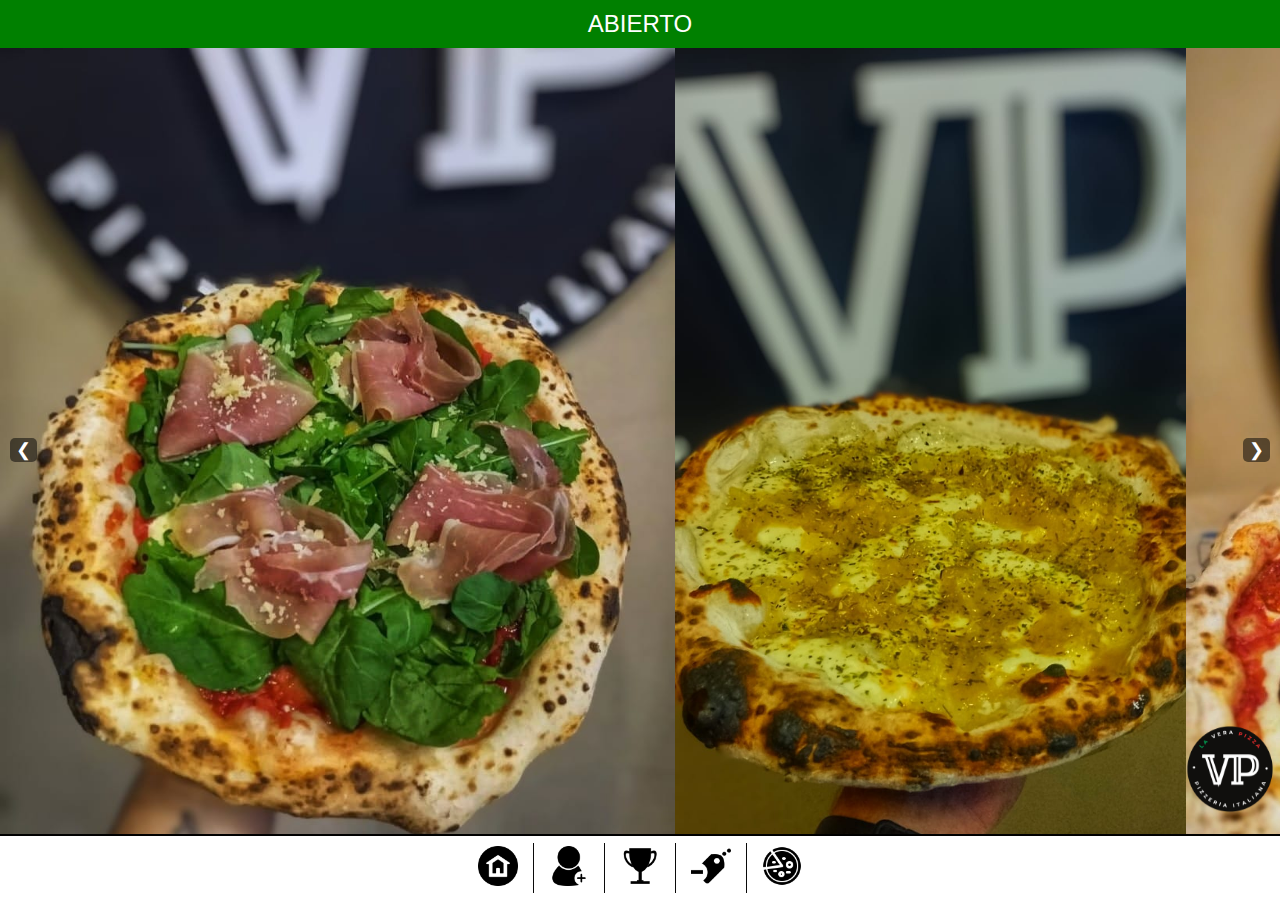
<file: index.html>
<!DOCTYPE html>
<html lang="es">

<head>
    <meta charset="UTF-8">
    <meta name="viewport" content="width=device-width, initial-scale=1.0">
    <title>Home</title>
    <link rel="icon" href="img/LOGO LA VERA PIZZA.png" type="image/x-icon">
<!-- Google tag (gtag.js) -->
<script async src="https://www.googletagmanager.com/gtag/js?id=G-JY074PKZHG"></script>
    <link rel="manifest" href="icons/manifest.json">
    <link rel="icon" sizes="192x192" href="icons/logo_vera_pizza.png">
    <link rel="apple-touch-icon" href="icons/logo_vera_pizza.png">
    <meta name="theme-color" content="#000000">
<script>
  window.dataLayer = window.dataLayer || [];
  function gtag(){dataLayer.push(arguments);}
  gtag('js', new Date());

  gtag('config', 'G-JY074PKZHG');
</script>

    <style>
        body {
            font-family: Arial, sans-serif;
            text-align: center;
            background-color: #f0f0f0;
            background-size: cover;
            background-position: center;
            margin: 0;
            padding: 0;
            justify-content: center;
            align-items: center;
            height: 100vh;
            overflow: hidden;
        }

        /* Caja de estado (abierto/cerrado) */
        #status-bar {
            width: 100%;
            text-align: center;
            font-size: 24px;
            color: white;
            padding: 10px 0;
            position: fixed;
            top: 0;
            left: 0;
            z-index: 1001;
        }

        footer {
            position: fixed;
            /* Hace que el footer esté fijo en la parte inferior */
            bottom: 0;
            /* Alinea el footer a la parte inferior de la ventana */
            left: 0;
            /* Alinea el footer al lado izquierdo de la ventana */
            background-color: white;
            color: white;
            display: flex;
            justify-content: center;
            /* Centra los logos en el footer */
            align-items: center;
            /* Centra los logos verticalmente */
            width: 100%;
            /* Asegura que el footer ocupe todo el ancho de la página */
            z-index: 1000;
            /* Asegura que el footer esté por encima de otros elementos */
            border-top: 2px solid black;
            /* Agrega una línea negra de 2px en la parte superior */
        }

        footer img {
            width: 40px;
            /* Ancho de los logos */
            height: auto;
            /* Mantiene la proporción */
            margin: 10px 5px;
            /* Espacio entre los logos (10px arriba y abajo, 15px a los lados) */
            background-color: white;
            /* Color de fondo para visualizar el espacio */
        }

        .separator {
            width: 1px;
            /* Ancho de la barra */
            height: 50px;
            /* Altura de la barra */
            background-color: rgb(10, 10, 10);
            /* Color de la barra */
            margin: 0 10px;
            /* Espacio a los lados de la barra */
        }

        .carrusel {
            position: relative;
            width: 100%;
            height: 100%;
            overflow: hidden;
            margin-top: 0;
            /* Asegura que no haya margen */
        }

        .imagenes {
            display: flex;
            transition: transform 1s ease-in-out;
            width: 100%;
            height: 100%;
            /* Altura del carrusel */
        }

        .imagenes img {
            width: 100%;
            height: 100%;
            object-fit: cover;
            display: block;
        }

        .prev,
        .next {
            position: absolute;
            top: 50%;
            transform: translateY(-50%);
            background-color: rgba(0, 0, 0, 0.5);
            color: white;
            border: none;
            cursor: pointer;
            font-size: 18px;
            border-radius: 5px;
            user-select: none;
        }

        .prev {
            left: 10px;
        }

        .next {
            right: 10px;
        }



        /* BOTON DE WHATSAPP */
        .button-container-1 {
            position: fixed;
            bottom: 20px;
            /* Espacio desde la parte inferior */
            right: 20px;
            /* Espacio desde la parte derecha */
            z-index: 1000;
            /* Asegura que esté por encima de otros elementos */
            display: flex;
            /* Usamos flex para alinear verticalmente */
            flex-direction: column;
            /* Coloca los elementos en columna */
            align-items: flex-end;
            /* Alinea los elementos al final */
        }

        .whatsapp-button,
        .other-button {
            margin-bottom: 120px;
            /* Espacio entre los botones */
            width: 80px;
            height: 80px;
        }



        .other-icon {
            width: 100px;
            /* Ajusta el ancho del ícono */
            height: auto;
            /* Mantiene la proporción de la imagen */
        }

    </style>
</head>

<body>
    <!-- Barra de estado -->
       <div id="status-bar"></div> 

    <div class="carrusel">
        <div class="imagenes">
            <img src="img/2.jpg" alt="Imagen 1">
            <img src="img/1.jpg" alt="Imagen 2">
            <img src="img/3.jpg" alt="Imagen 3">
            <img src="img/4.jpg" alt="Imagen 4">
            <img src="img/5.jpg" alt="Imagen 5">
            <img src="img/6.jpg" alt="Imagen 6">
            <img src="img/7.jpg" alt="Imagen 7">
        </div>
        <button class="prev" onclick="cambiarImagen(-1)">&#10094;</button>
        <button class="next" onclick="cambiarImagen(1)">&#10095;</button>
    </div>
    <script src="carrusel.js"></script>

    <div class="button-container-1">
        <a href="https://www.instagram.com/laverapizza.arg/profilecard/?igsh=MXA4Y3pnOHdyNHdpbA== "
            class="other-button">
            <img src="img/LOGO LA VERA PIZZA.png" alt="Otro Icono" class="other-icon">
        </a>
    </div>

   <script src="estado.js"></script>
<script>
if ('serviceWorker' in navigator) {
    navigator.serviceWorker.register('sw.js')
        .then(() => console.log('Service Worker registrado con éxito.'))
        .catch((error) => console.error('Error al registrar el Service Worker:', error));
}
</script>

</body>

<footer>
    <a href="index.html">
        <img src="img/casa.png" alt="Logo 1">
    </a>
    <div class="separator"></div>

    <a href="contacto.html">
        <img src="img/redes-sociales.png" alt="Logo 2">
    </a>
    <div class="separator"></div>

    <a href="puntos.html">
        <img src="img/premios.png" alt="Logo 2">
    </a>
    <div class="separator"></div>

    <a href="promociones.html">
        <img src="img/promocion.png" alt="Logo 4">
    </a>
    <div class="separator"></div>

    <a href="productos-ventas.html">
        <img src="img/pizza.png" alt="Logo 3">
    </a>
</footer>

</html>
</file>
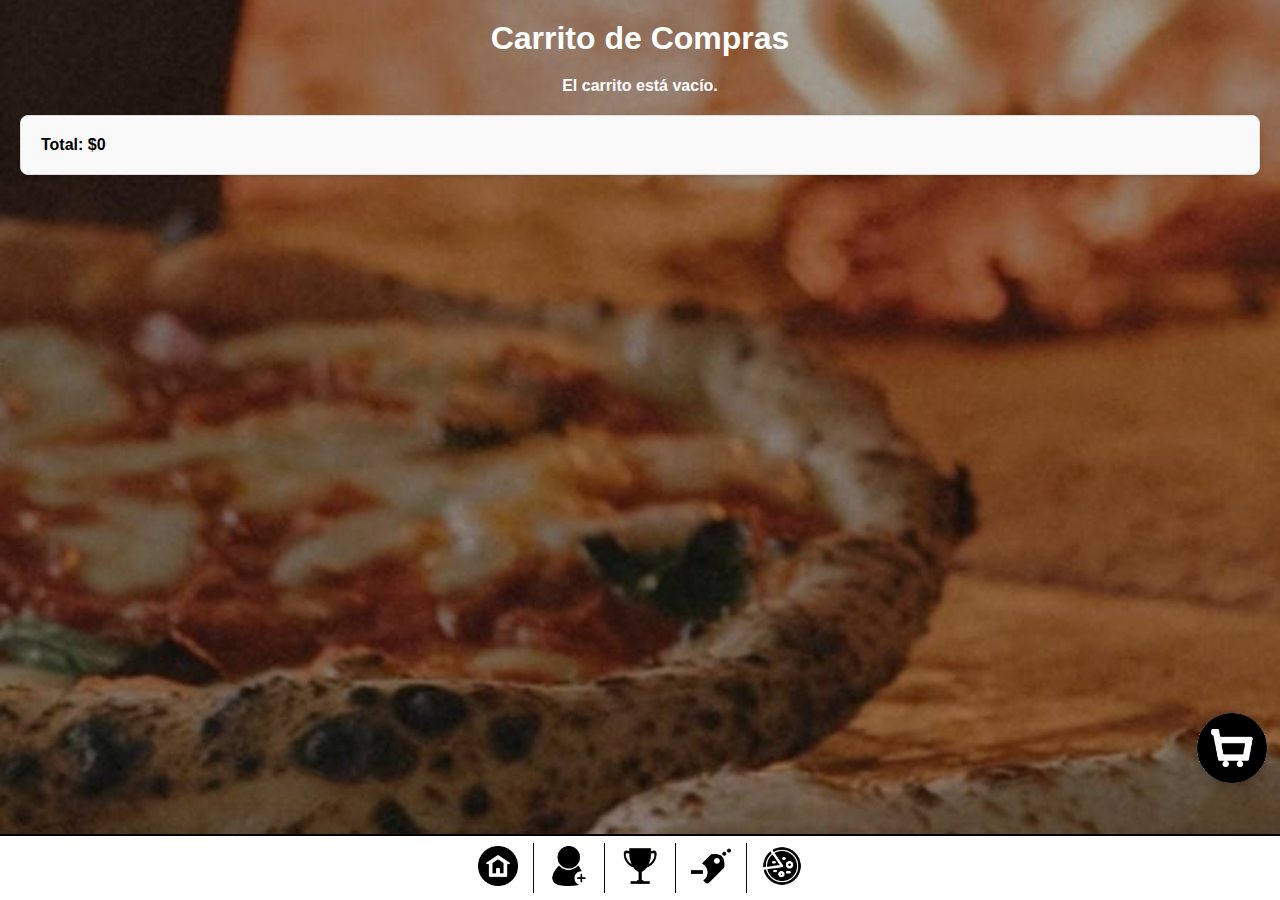
<file: carrito.html>
<!DOCTYPE html>
<html lang="es">

<head>
    <meta charset="UTF-8">
    <meta name="viewport" content="width=device-width, initial-scale=1.0">
    <link rel="stylesheet" href="css/styles.css">
    <link rel="icon" href="img/LOGO LA VERA PIZZA.png" type="image/x-icon">
    <title>Carrito de Compras</title>
    <script src="scripts.js" defer></script>
</head>

<body>

    <h4 class="cart-title">Carrito de Compras</h4>

    <div id="cart-items">
        <!-- Aquí se mostrarán los productos del carrito -->
    </div>
    <div id="container">
        <div id="total-price">
            Total: $<span id="total-amount">0</span>
        </div>
        <div>
            <button id="next-button">
                Siguiente ➔ <!-- Añadido símbolo de flecha -->
            </button>
        </div>
    </div>

    <script>
        // Cargar el carrito desde localStorage
        function loadCart() {
            const storedCart = localStorage.getItem('cart');
            return storedCart ? JSON.parse(storedCart) : {};
        }
    
        // Mostrar productos en el carrito
        function displayCartItems() {
            const cartItemsContainer = document.getElementById('cart-items');
            const cart = loadCart(); // Cargar el carrito
            cartItemsContainer.innerHTML = ''; // Limpiar el contenedor
    
            // Verificar si hay productos en el carrito
            if (Object.keys(cart).length === 0) {
                cartItemsContainer.innerHTML = '<h5>El carrito está vacío.</h5>';
                toggleNextButton(false); // Ocultar el botón si el carrito está vacío
                return;
            }
    
            // Iterar sobre los productos del carrito y crear elementos
            for (const productName in cart) {
                const product = cart[productName];
                const itemElement = document.createElement('div');
                itemElement.classList.add('product-card');
    
                // Genera el nombre del archivo de imagen, reemplazando espacios con guiones bajos
                const imageFileName = productName.toLowerCase().replace(/ /g, "_");
    
                itemElement.innerHTML = `
                    <img src="img/${imageFileName}.png" alt="${productName}" class="product-image">
                    <div class="product-info">
                        <h3 class="product-name">${productName}</h3>
                        <div class="product-footer">
                            <span class="product-price">$${product.price}</span>
                            <div class="quantity-controls">
                                <span class="product-quantity">Cantidad: ${product.quantity}</span>
                            </div>
                        </div>
                    </div>
                `;
    
                cartItemsContainer.appendChild(itemElement);
            }
    
            // Calcular y mostrar el total
            const totalAmount = Object.values(cart).reduce((sum, product) => sum + product.price * product.quantity, 0);
            document.getElementById('total-amount').textContent = totalAmount.toFixed(2); // Mostrar el total con dos decimales
    
            // Llamar a la función para mostrar u ocultar el botón de siguiente
            toggleNextButton(cart);
        }
    
        // Función para mostrar u ocultar el botón de siguiente
        function toggleNextButton(cart) {
            const nextButton = document.getElementById('next-button');
            const totalItems = Object.values(cart).reduce((sum, product) => sum + product.quantity, 0);
    
            // Muestra el botón si hay productos en el carrito, de lo contrario, lo oculta
            if (totalItems > 0) {
                nextButton.style.display = 'flex'; // Mostrar el botón si hay productos
            } else {
                nextButton.style.display = 'none'; // Ocultar el botón si no hay productos
            }
        }
    
        // Inicializa el carrito al cargar la página
        document.addEventListener("DOMContentLoaded", () => {
            displayCartItems();
        });
    
        // Redirigir al hacer clic en el botón
        document.getElementById('next-button').addEventListener('click', () => {
            window.location.href = 'finalizarpedido.html'; // Cambia a la URL de tu siguiente página
        });
    </script>

<div class="button-container-1">
    <a href="carrito.html">
        <div class="cart-icon">
            <img src="img/carrito-de-compras.png" alt="Cart Icon">
            <div id="cart-count">0</div> <!-- Contador del carrito -->
        </div>
</div>
    
</body>
<footer>
    <a href="index.html">
        <img src="img/casa.png" alt="Logo 1">
    </a>
    <div class="separator"></div>

    <a href="contacto.html">
        <img src="img/redes-sociales.png" alt="Logo 2">
    </a>
    <div class="separator"></div>

    <a href="puntos.html">
        <img src="img/premios.png" alt="Logo 2">
    </a>
    <div class="separator"></div>

    <a href="promociones.html">
        <img src="img/promocion.png" alt="Logo 4">
    </a>
    <div class="separator"></div>

    <a href="productos-ventas.html">
        <img src="img/pizza.png" alt="Logo 3">
    </a>

</footer>

</html>
</file>
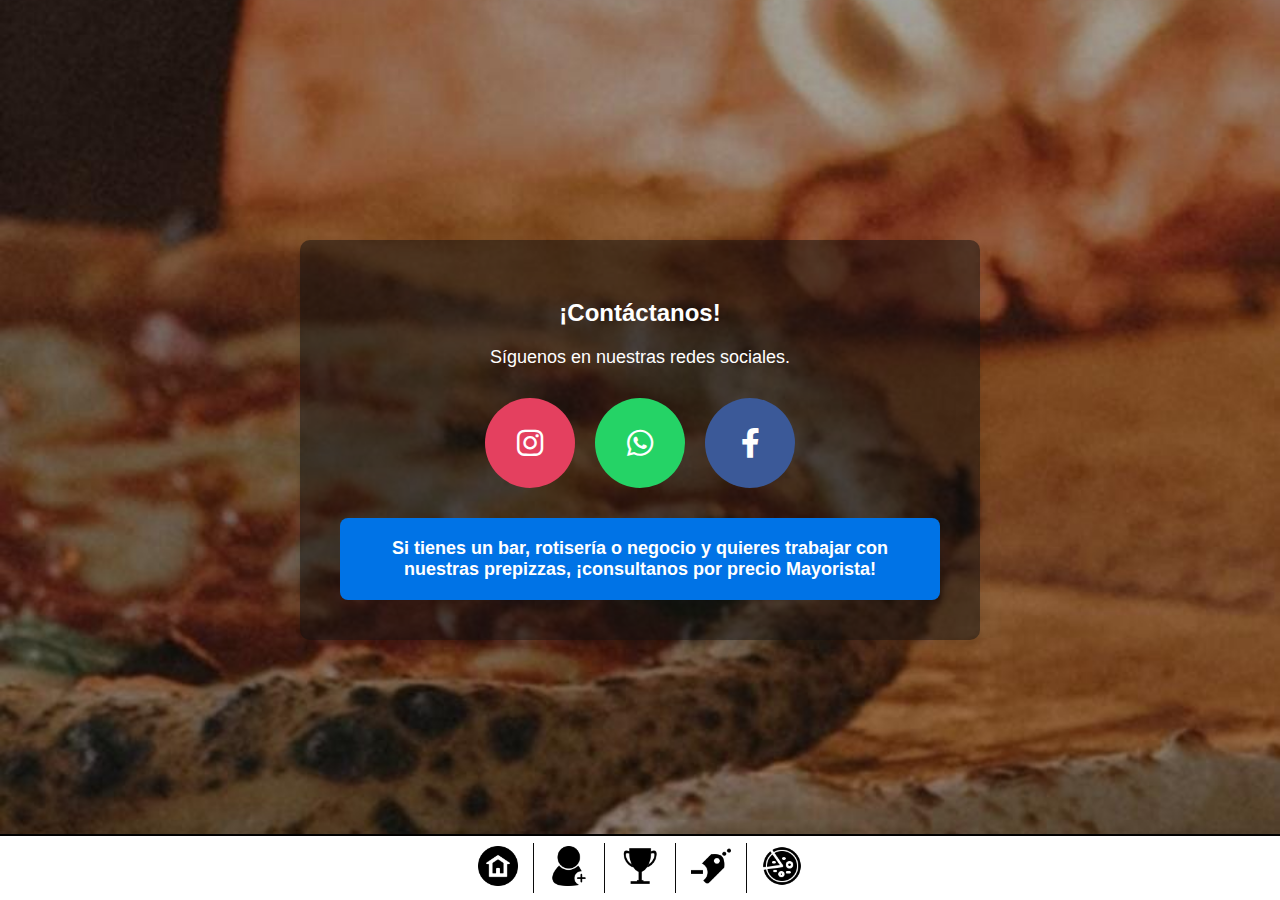
<file: contacto.html>
<!DOCTYPE html>
<html lang="es">

<head>
    <meta charset="UTF-8">
    <meta name="viewport" content="width=device-width, initial-scale=1.0">
    <title>Contacto</title>
    <link rel="stylesheet" href="css/styles.css">
    <link rel="icon" href="img/LOGO LA VERA PIZZA.png" type="image/x-icon">
    <!-- Agregar Font Awesome -->
    <link rel="stylesheet" href="https://cdnjs.cloudflare.com/ajax/libs/font-awesome/6.0.0-beta3/css/all.min.css">
    <style>
        /* Estilo general de la página */
        body {
            font-family: 'Arial', sans-serif;
            margin: 0;
            background-color: #f4f4f4;
            display: flex;
            justify-content: center;
            align-items: center;
            height: 100vh;
            text-align: center;
        }

        .contact-container {
            background-color: rgba(14, 13, 13, 0.5);
            /* Color blanco con 50% de transparencia */
            border-radius: 10px;
            padding: 40px;
            width: 90%;
            max-width: 600px;
            box-shadow: 0 4px 10px rgba(0, 0, 0, 0.1);
            margin-bottom: 20px;
        }


        .contact-container h2 {
            font-size: 24px;
            margin-bottom: 20px;
            color: white;
        }

        .contact-container p {
            font-size: 18px;
            color: white;
            margin-bottom: 30px;
        }

        /* Estilo de los íconos de redes sociales */
        .social-icons {
            display: flex;
            justify-content: center;
            gap: 20px;
            margin-bottom: 30px;
        }

        .social-icons a {
            font-size: 30px;
            /* Tamaño fijo de todos los iconos */
            color: #fff;
            text-decoration: none;
            padding: 15px;
            border-radius: 50%;
            /* Hace que los iconos sean circulares */
            transition: all 0.3s ease;
            width: 60px;
            /* Tamaño fijo */
            height: 60px;
            /* Tamaño fijo */
            display: flex;
            justify-content: center;
            align-items: center;
        }

        /* Colores personalizados para cada red social */
        .social-icons a.instagram {
            background-color: #E4405F;
            /* Color de Instagram */
        }

        .social-icons a.whatsapp {
            background-color: #25D366;
            /* Color de WhatsApp */
        }

        .social-icons a.facebook {
            background-color: #3b5998;
            /* Color de Facebook */
        }

        /* Efectos hover */
        .social-icons a:hover {
            transform: scale(1.1);
            opacity: 0.8;
        }



        /* Estilo del mensaje de contacto */
        .contact-message {
            background-color: #0073e6;
            color: white;
            padding: 20px;
            border-radius: 8px;
            font-size: 18px;
            font-weight: bold;
        }
    </style>
</head>

<body>

    <div class="contact-container">
        <h2>¡Contáctanos!</h2>
        <p>Síguenos en nuestras redes sociales.</p>

        <!-- Enlaces a redes sociales -->
        <div class="social-icons">
            <a href="https://www.instagram.com/laverapizza.arg" target="_blank" class="instagram"><i
                    class="fab fa-instagram"></i></a>
            <a href="https://wa.me/+5493464549463" target="_blank" class="whatsapp"><i class="fab fa-whatsapp"></i></a>
            <a href="https://www.facebook.com/laverapizza" target="_blank" class="facebook"><i
                    class="fab fa-facebook-f"></i></a>
        </div>

        <!-- Mensaje de contacto -->
        <div class="contact-message">
            Si tienes un bar, rotisería o negocio y quieres trabajar con nuestras prepizzas, ¡consultanos por precio
            Mayorista!
        </div>
    </div>

</body>

<footer>
    <a href="index.html">
        <img src="img/casa.png" alt="Logo 1">
    </a>
    <div class="separator"></div>

    <a href="contacto.html">
        <img src="img/redes-sociales.png" alt="Logo 2">
    </a>
    <div class="separator"></div>

    <a href="puntos.html">
        <img src="img/premios.png" alt="Logo 2">
    </a>
    <div class="separator"></div>

    <a href="promociones.html">
        <img src="img/promocion.png" alt="Logo 4">
    </a>
    <div class="separator"></div>

    <a href="productos-ventas.html">
        <img src="img/pizza.png" alt="Logo 3">
    </a>
</footer>

</html>
</file>
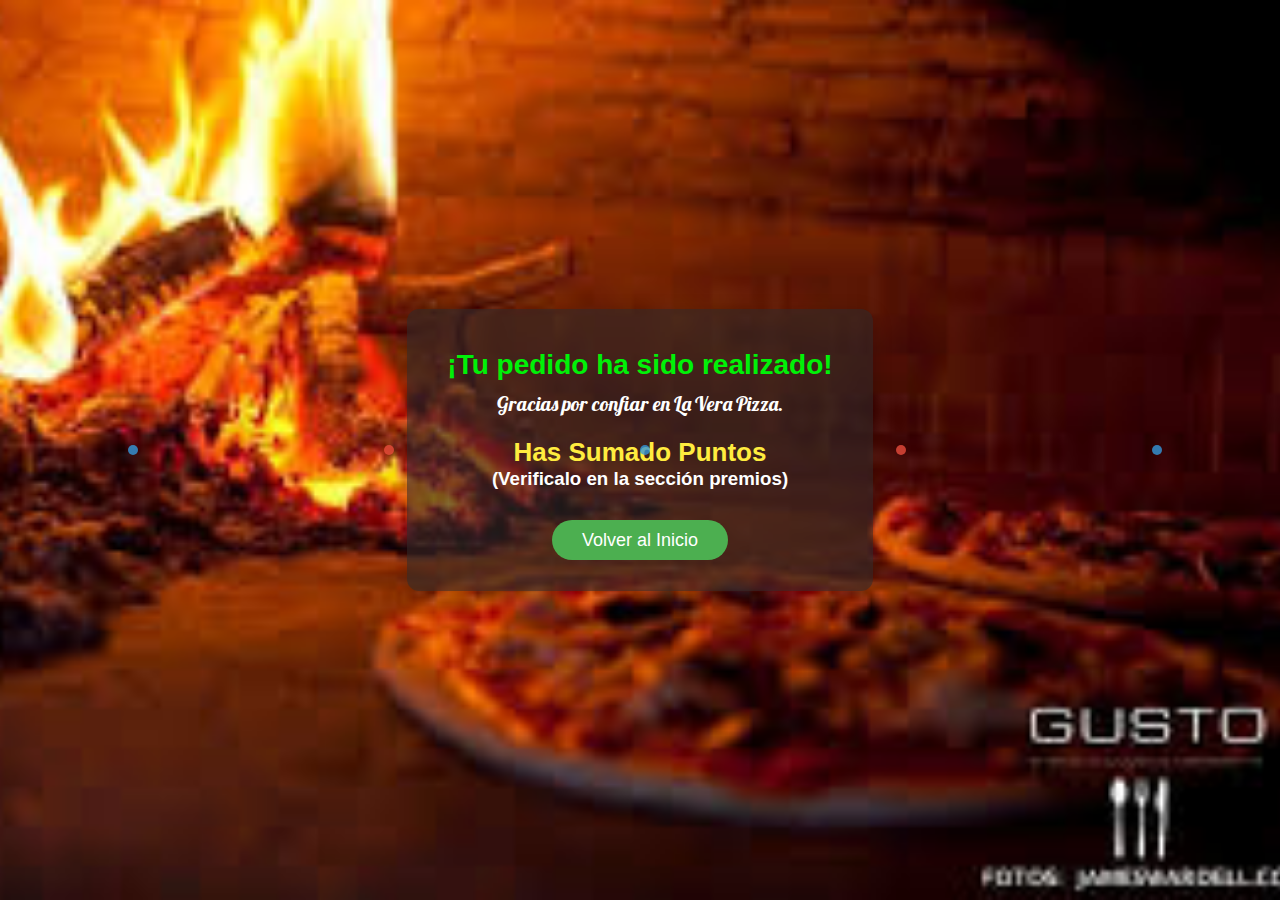
<file: gracias.html>
<!DOCTYPE html>
<html lang="es">

<head>
    <meta charset="UTF-8">
    <meta name="viewport" content="width=device-width, initial-scale=1.0">
    <title>Pedido Realizado</title>
    <link href="https://fonts.googleapis.com/css2?family=Lobster&display=swap" rel="stylesheet">
    <style>
        body {
            font-family: 'Arial', sans-serif;
            background-image: url(img/fondo-horno.jpeg);
            background-color: #f0f0f0;
            background-size: cover;
            /* La imagen ocupa todo el fondo */
            background-position: center;
            /* Centra la imagen */
            background-repeat: no-repeat;
            /* Evita que la imagen se repita */
            background-attachment: fixed;
            /* Hace que el fondo quede fijo */
            display: flex;
            justify-content: center;
            align-items: center;
            height: 100vh;
            margin: 0;

        }

        p {
            font-family: 'Lobster', cursive;
            font-size: 2rem;
            color: #333;
            text-align: center;
        }

        /* Contenedor de mensaje */
        .confirmation-message {
            position: relative;
            text-align: center;
            background-color: rgba(46, 40, 40, 0.6);
            /* Fondo blanco con opacidad */
            padding: 40px;
            border-radius: 12px;
            box-shadow: 0 4px 20px rgba(0, 0, 0, 0.2);
            animation: scaleUp 0.5s ease-out forwards;
            max-width: 90%;
        }


        /* Estilo del texto */
        h1 {
            color: #00f108;
            font-size: 28px;
            margin: 0;
        }

        p {
            color: white;
            font-size: 20px;
            margin-top: 10px;
        }

        /* Animación de escala */
        @keyframes scaleUp {
            from {
                transform: scale(0.8);
                opacity: 0;
            }

            to {
                transform: scale(1);
                opacity: 1;
            }
        }

        /* Confeti animado */
        .confetti {
            position: fixed;
            width: 10px;
            height: 10px;
            background-color: #f39c12;
            opacity: 0.8;
            animation: fall 2s ease-out infinite;
            border-radius: 50%;
        }

        @keyframes fall {
            0% {
                transform: translateY(-100vh);
                opacity: 1;
            }

            100% {
                transform: translateY(100vh) rotate(720deg);
                opacity: 0;
            }
        }

        .confetti:nth-child(odd) {
            background-color: #e74c3c;
            animation-duration: 1.5s;
        }

        .confetti:nth-child(even) {
            background-color: #3498db;
            animation-duration: 2.5s;
        }

        /* Estilo para el botón */
        .back-button {
            margin-top: 20px;
            padding: 10px 30px;
            background-color: #4CAF50;
            color: white;
            font-size: 18px;
            border: none;
            border-radius: 25px;
            cursor: pointer;
            text-decoration: none;
            transition: background-color 0.3s ease;
        }

        .back-button:hover {
            background-color: #45a049;
        }

        h2{
            color: #ffec3f;
            font-size: 26px;
            margin-bottom: 0;
        

        }
        h3{
            color: white;
            margin-top: 0;
            margin-bottom: 40px;
        }

    </style>
</head>

<body>

    <!-- Mensaje de confirmación -->
    <div class="confirmation-message">
        <h1>¡Tu pedido ha sido realizado!</h1>
        <p>Gracias por confiar en La Vera Pizza.</p>
        <h2>Has Sumado Puntos</h2>
        <h3>(Verificalo en la sección premios)</h3>

        <!-- Botón para volver a la página de inicio -->
        <a href="index.html" class="back-button">Volver al Inicio</a>
    </div>

    <!-- Confeti animado -->
    <div class="confetti" style="left: 10%; animation-delay: 0.1s;"></div>
    <div class="confetti" style="left: 30%; animation-delay: 0.3s;"></div>
    <div class="confetti" style="left: 50%; animation-delay: 0.5s;"></div>
    <div class="confetti" style="left: 70%; animation-delay: 0.7s;"></div>
    <div class="confetti" style="left: 90%; animation-delay: 0.9s;"></div>

    <script>
        // Vaciar el carrito en localStorage
        localStorage.removeItem('cart');
    </script>
</body>

</html>
</file>
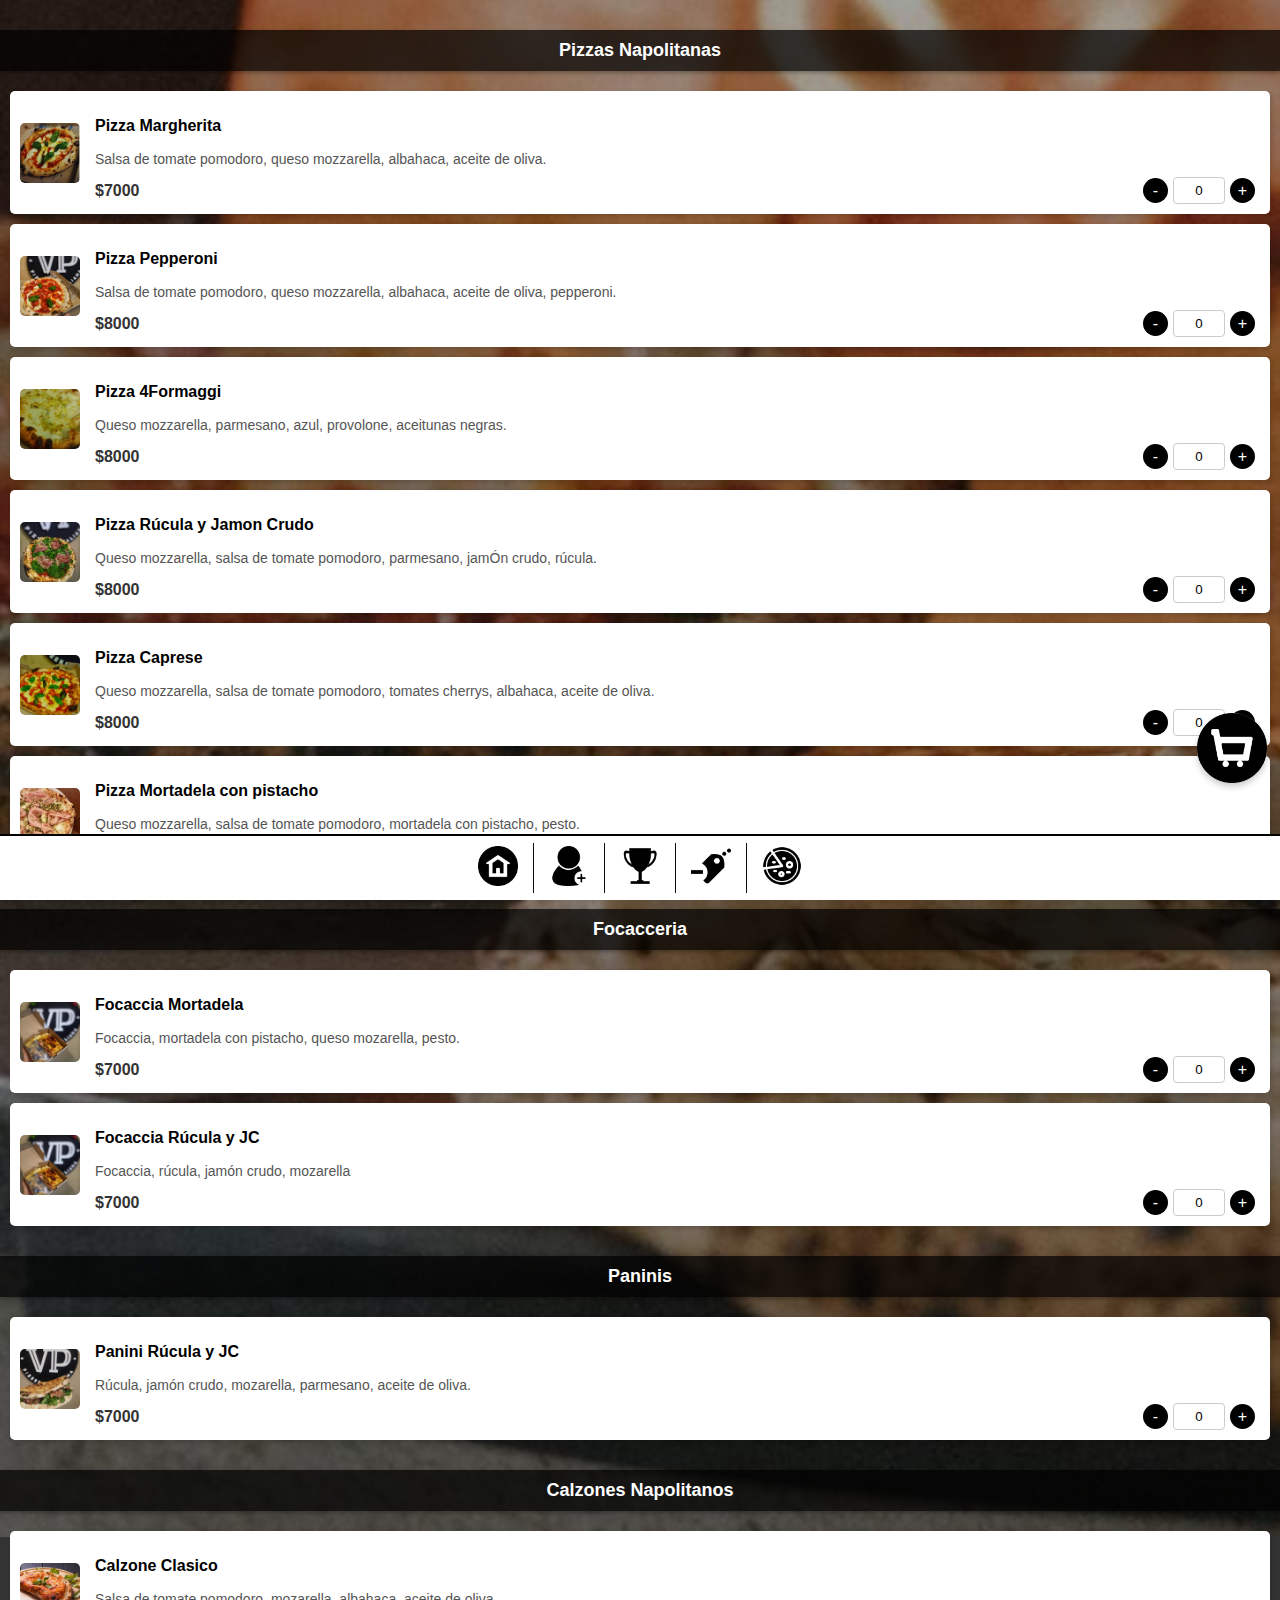
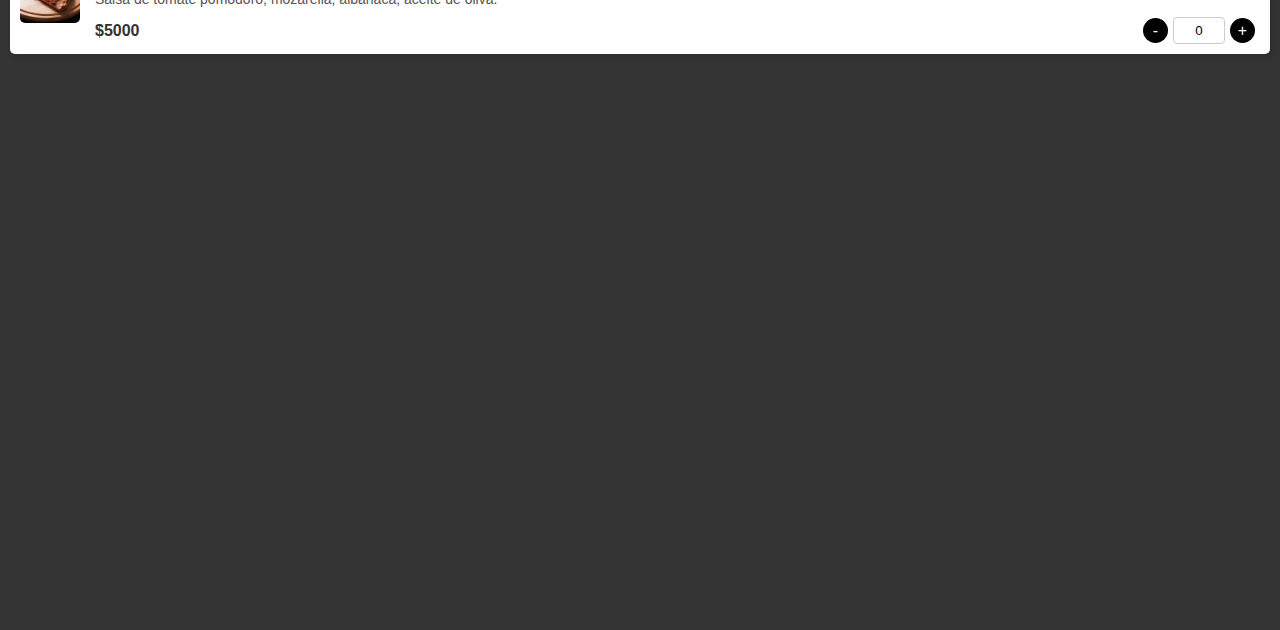
<file: productos-ventas.html>
<!DOCTYPE html>
<html lang="es">

<head>
    <meta charset="UTF-8">
    <meta name="viewport" content="width=device-width, initial-scale=1.0">
    <link rel="stylesheet" href="css/styles.css">
    <link rel="icon" href="img/LOGO LA VERA PIZZA.png" type="image/x-icon">
    <title>Productos</title>

</head>

<body>

    <h4 class="category-header">Pizzas Napolitanas</h4>


    <div id="producto_1" class="product-card" data-product-name="Margherita">
        <img src="img/pizza_margherita.png" alt="Producto" class="product-image" onclick="openImage(this)">
        <div class="product-info">
            <h3 class="product-name">Pizza Margherita</h3>
            <p class="product-description">Salsa de tomate pomodoro, queso mozzarella, albahaca, aceite de oliva.</p>
            <div class="product-footer">
                <span class="product-price">$7000</span> <!-- Precio -->
                <div class="quantity-controls">
                    <button type="button" onclick="decreaseQuantity('Pizza Margherita')">-</button>
                    <input type="text" id="Pizza Margherita" class="quantity" value="0" readonly>
                    <button type="button" onclick="increaseQuantity('Pizza Margherita')">+</button>
                </div>
            </div>
        </div>
    </div>


    <div class="product-card">

        <img src="img/pizza_pepperoni.png" alt="Producto" class="product-image" onclick="openImage(this)">

        <div class="product-info">
            <h3 class="product-name">Pizza Pepperoni</h3>
            <p class="product-description">Salsa de tomate pomodoro, queso mozzarella, albahaca, aceite de oliva,
                pepperoni.</p>
            <div class="product-footer">
                <span class="product-price">$8000</span> <!-- Precio debajo de la imagen -->
                <div class="quantity-controls">
                    <button type="button" onclick="decreaseQuantity('Pizza Pepperoni')">-</button>
                    <input type="text" id="Pizza Pepperoni" class="quantity" value="0" readonly>
                    <button type="button" onclick="increaseQuantity('Pizza Pepperoni')">+</button>
                </div>
            </div>
        </div>
    </div>

    <div class="product-card">

        <img src="img/pizza_4formaggi.png" alt="Producto" class="product-image" onclick="openImage(this)">

        <div class="product-info">
            <h3 class="product-name">Pizza 4Formaggi</h3>
            <p class="product-description">Queso mozzarella, parmesano, azul, provolone, aceitunas negras.</p>
            <div class="product-footer">
                <span class="product-price">$8000</span> <!-- Precio debajo de la imagen -->
                <div class="quantity-controls">
                    <button type="button" onclick="decreaseQuantity('Pizza 4Formaggi')">-</button>
                    <input type="text" id="Pizza 4Formaggi" class="quantity" value="0" readonly>
                    <button type="button" onclick="increaseQuantity('Pizza 4Formaggi')">+</button>
                </div>
            </div>
        </div>
    </div>

     <div class="product-card">

        <img src="img/pizza_rúcula_y_jamon_crudo.png" alt="Producto" class="product-image" onclick="openImage(this)">

        <div class="product-info">
            <h3 class="product-name">Pizza Rúcula y Jamon Crudo</h3>
            <p class="product-description">Queso mozzarella, salsa de tomate pomodoro, parmesano, jamÓn crudo, rúcula.
            </p>
            <div class="product-footer">
                <span class="product-price">$8000</span> 
                <div class="quantity-controls">
                    <button type="button" onclick="decreaseQuantity('Pizza Rúcula y Jamon Crudo')">-</button>
                    <input type="text" id="Pizza Rúcula y Jamon Crudo" class="quantity" value="0" readonly>
                    <button type="button" onclick="increaseQuantity('Pizza Rúcula y Jamon Crudo')">+</button>
                </div>
            </div>
        </div>
    </div> 

    <div class="product-card">

        <img src="img/pizza_caprese.png" alt="Producto" class="product-image" onclick="openImage(this)">

        <div class="product-info">
            <h3 class="product-name">Pizza Caprese</h3>
            <p class="product-description">Queso mozzarella, salsa de tomate pomodoro, tomates cherrys, albahaca, aceite de oliva.</p>
            <div class="product-footer">
                <span class="product-price">$8000</span> 
                <div class="quantity-controls">
                    <button type="button" onclick="decreaseQuantity('Pizza Caprese')">-</button>
                    <input type="text" id="Pizza Caprese" class="quantity" value="0" readonly>
                    <button type="button" onclick="increaseQuantity('Pizza Caprese')">+</button>
                </div>
            </div>
        </div>
    </div>

    <div class="product-card">

        <img src="img/pizza_mortadela_con_pistacho.png" alt="Producto" class="product-image" onclick="openImage(this)">

        <div class="product-info">
            <h3 class="product-name">Pizza Mortadela con pistacho</h3>
            <p class="product-description">Queso mozzarella, salsa de tomate pomodoro, mortadela con pistacho, pesto.</p>
            <div class="product-footer">
                <span class="product-price">$8000</span> <!-- Precio debajo de la imagen -->
                <div class="quantity-controls">
                    <button type="button" onclick="decreaseQuantity('Pizza Mortadela con pistacho')">-</button>
                    <input type="text" id="Pizza Mortadela con pistacho" class="quantity" value="0" readonly>
                    <button type="button" onclick="increaseQuantity('Pizza Mortadela con pistacho')">+</button>
                </div>
            </div>
        </div>
    </div>

    <h4 class="category-header">Focacceria</h4>
    <div class="product-card">

        <img src="img/focaccia_mortadela.png" alt="Producto" class="product-image" onclick="openImage(this)">

        <div class="product-info">
            <h3 class="product-name">Focaccia Mortadela</h3>
            <p class="product-description">Focaccia, mortadela con pistacho, queso mozarella, pesto.</p>
            <div class="product-footer">
                <span class="product-price">$7000</span> <!-- Precio debajo de la imagen -->
                <div class="quantity-controls">
                    <button type="button" onclick="decreaseQuantity('Focaccia Mortadela')">-</button>
                    <input type="text" id="Focaccia Mortadela" class="quantity" value="0" readonly>
                    <button type="button" onclick="increaseQuantity('Focaccia Mortadela')">+</button>
                </div>
            </div>
        </div>
    </div>

    <div class="product-card">

        <img src="img/focaccia_rucula_y_jc.png" alt="Producto" class="product-image" onclick="openImage(this)">

        <div class="product-info">
            <h3 class="product-name">Focaccia Rúcula y JC</h3>
            <p class="product-description">Focaccia, rúcula, jamón crudo, mozarella</p>
            <div class="product-footer">
                <span class="product-price">$7000</span> <!-- Precio debajo de la imagen -->
                <div class="quantity-controls">
                    <button type="button" onclick="decreaseQuantity('Focaccia Rucula y JC')">-</button>
                    <input type="text" id="Focaccia Rucula y JC" class="quantity" value="0" readonly>
                    <button type="button" onclick="increaseQuantity('Focaccia Rucula y JC')">+</button>
                </div>
            </div>
        </div>
    </div>
    <h4 class="category-header">Paninis</h4>
    <div class="product-card">

        <img src="img/panini_rucula_y_jc.png" alt="Producto" class="product-image" onclick="openImage(this)">

        <div class="product-info">
            <h3 class="product-name">Panini Rúcula y JC</h3>
            <p class="product-description">Rúcula, jamón crudo, mozarella, parmesano, aceite de oliva.</p>
            <div class="product-footer">
                <span class="product-price">$7000</span> <!-- Precio debajo de la imagen -->
                <div class="quantity-controls">
                    <button type="button" onclick="decreaseQuantity('Panini Rucula y JC')">-</button>
                    <input type="text" id="Panini Rucula y JC" class="quantity" value="0" readonly>
                    <button type="button" onclick="increaseQuantity('Panini Rucula y JC')">+</button>
                </div>
            </div>
        </div>
    </div>
    <h4 class="category-header">Calzones Napolitanos</h4>
    <div class="product-card-2">

        <img src="img/calzone_clasico.png" alt="Producto" class="product-image" onclick="openImage(this)">

        <div class="product-info">
            <h3 class="product-name">Calzone Clasico</h3>
            <p class="product-description">Salsa de tomate pomodoro, mozarella, albahaca, aceite de oliva.</p>
            <div class="product-footer">
                <span class="product-price">$5000</span> <!-- Precio debajo de la imagen -->
                <div class="quantity-controls">
                    <button type="button" onclick="decreaseQuantity('Calzone Clasico')">-</button>
                    <input type="text" id="Calzone Clasico" class="quantity" value="0" readonly>
                    <button type="button" onclick="increaseQuantity('Calzone Clasico')">+</button>
                </div>
            </div>
        </div>
    </div>

       <!-- Modal para mostrar la imagen en pantalla completa -->
       <div id="image-modal" class="modal">
        <div class="modal-content">
            <button class="close-button" onclick="closeImage()">&#x2715;</button>
            <img id="full-image" alt="Producto en pantalla completa">
        </div>
    </div>
    <script>
        function openImage(imageElement) {
            const modal = document.getElementById("image-modal");
            const fullImage = document.getElementById("full-image");

            // Configurar la imagen del modal
            fullImage.src = imageElement.src;

            // Mostrar el modal
            modal.style.display = "flex";
        }

        function closeImage() {
            const modal = document.getElementById("image-modal");

            // Ocultar el modal
            modal.style.display = "none";
        }

    // Escucha mensajes enviados desde otra ventana
    window.addEventListener('message', (event) => {
        // Validar el origen por seguridad (ajusta la URL del proyecto de control)
        if (event.origin !== 'https://lverapizza.github.io/control/') {
            console.warn('Mensaje recibido de un origen no permitido:', event.origin);
            return;
        }

        const { accion, productName } = event.data;

        // Seleccionar productos y aplicar la acción
        const products = document.querySelectorAll('.product-card');
        products.forEach(product => {
            const nameElement = product.querySelector('.product-name');
            if (nameElement && nameElement.textContent.trim() === productName) {
                if (accion === 'comentar') {
                    product.style.display = 'none'; // Ocultar (simula comentar)
                } else if (accion === 'descomentar') {
                    product.style.display = ''; // Mostrar (simula descomentar)
                }
            }
        });
    });
    </script>

    <script src="scripts.js"></script>

    <div class="button-container-1">
        <a href="carrito.html">
            <div class="cart-icon">
                <img src="img/carrito-de-compras.png" alt="Cart Icon">
                <div id="cart-count">0</div> <!-- Contador del carrito -->
            </div>
    </div>
</body>

<footer>
    <a href="index.html">
        <img src="img/casa.png" alt="Logo 1">
    </a>
    <div class="separator"></div>

    <a href="contacto.html">
        <img src="img/redes-sociales.png" alt="Logo 2">
    </a>
    <div class="separator"></div>

    <a href="puntos.html">
        <img src="img/premios.png" alt="Logo 2">
    </a>
    <div class="separator"></div>

    <a href="promociones.html">
        <img src="img/promocion.png" alt="Logo 4">
    </a>
    <div class="separator"></div>

    <a href="productos-ventas.html">
        <img src="img/pizza.png" alt="Logo 3">
    </a>
</footer>

</html>
</file>
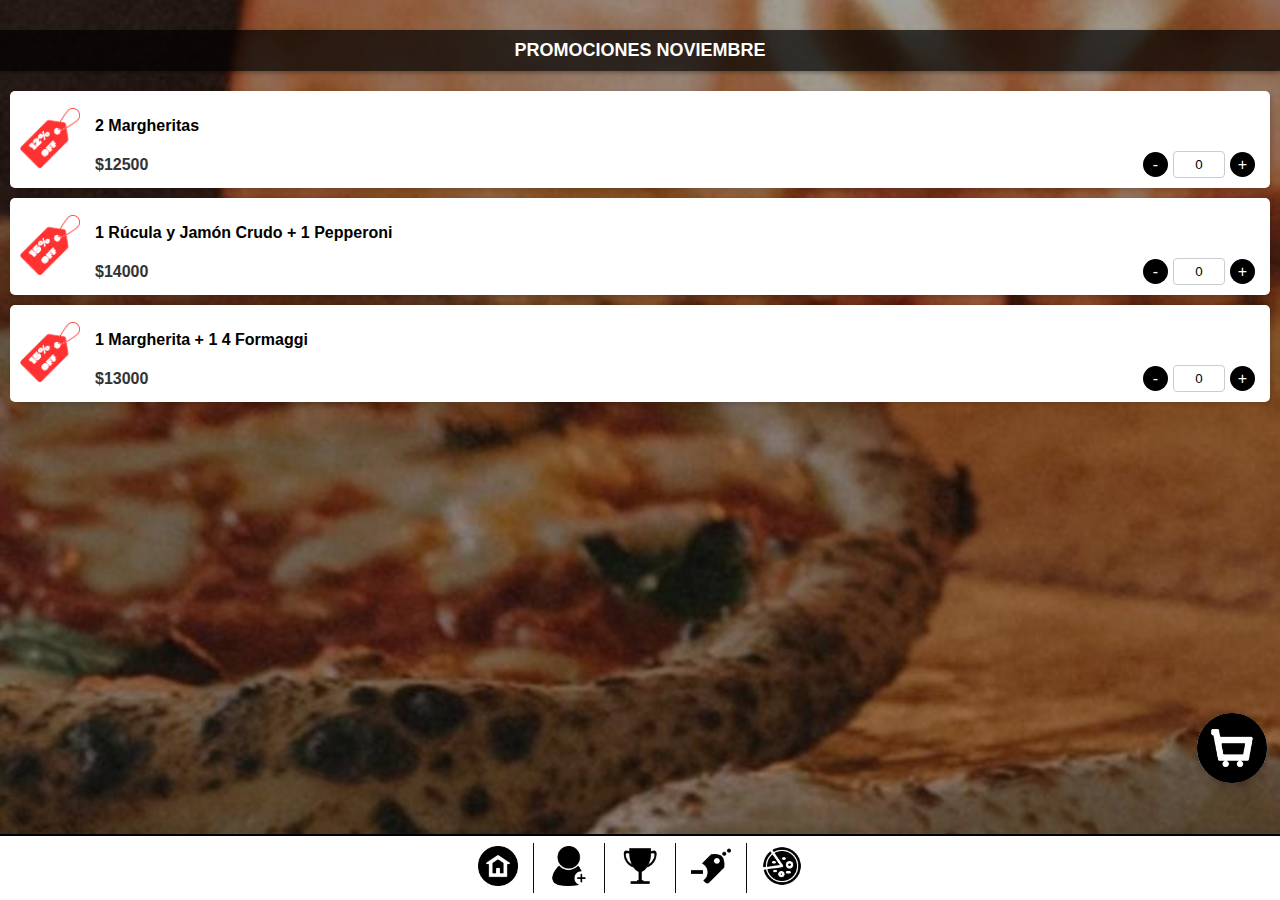
<file: promociones.html>
<!DOCTYPE html>
<html lang="es">

<head>
    <meta charset="UTF-8">
    <meta name="viewport" content="width=device-width, initial-scale=1.0">
    <link rel="icon" href="img/LOGO LA VERA PIZZA.png" type="image/x-icon">
    <link rel="stylesheet" href="css/styles.css">
    <title>Promociones</title>
</head>

<body>

    <h4 class="category-header">PROMOCIONES NOVIEMBRE</h4>

    <div class="product-container">
        <!-- Producto 1 -->
        <div class="product-card">
            <div class="image-container">
                <img src="img/2_margheritas.png" alt="Producto" class="product-image" onclick="openImage(this)">
            </div>
            <div class="product-info">
                <h3 class="product-name">2 Margheritas</h3>
                <div class="product-footer">
                    <span class="product-price">$12500</span>
                    <div class="quantity-controls">
                        <button type="button" onclick="decreaseQuantity('2 Margheritas')">-</button>
                        <input type="text" id="2 Margheritas" class="quantity" value="0" readonly>
                        <button type="button" onclick="increaseQuantity('2 Margheritas')">+</button>
                    </div>
                </div>
            </div>
        </div>
        <!-- Producto 2 -->
        <div class="product-card">
            <div class="image-container">
                <img src="img/1_rucula_y_jc_+_1_pepperoni.png" alt="Producto" class="product-image" onclick="openImage(this)">
            </div>
            <div class="product-info">
                <h3 class="product-name">1 Rúcula y Jamón Crudo + 1 Pepperoni</h3>
                <div class="product-footer">
                    <span class="product-price">$14000</span>
                    <div class="quantity-controls">
                        <button type="button" onclick="decreaseQuantity('1 Rucula y jC + 1 Pepperoni')">-</button>
                        <input type="text" id="1 Rucula y jC + 1 Pepperoni" class="quantity" value="0" readonly>
                        <button type="button" onclick="increaseQuantity('1 Rucula y jC + 1 Pepperoni')">+</button>
                    </div>
                </div>
            </div>
        </div>
        <!-- Producto 3 -->
        <div class="product-card">
            <div class="image-container">
                <img src="img/1_margherita_+_1_4_formaggi.png" alt="Producto" class="product-image" onclick="openImage(this)">
            </div>
            <div class="product-info">
                <h3 class="product-name">1 Margherita + 1 4 Formaggi</h3>
                <div class="product-footer">
                    <span class="product-price">$13000</span>
                    <div class="quantity-controls">
                        <button type="button" onclick="decreaseQuantity('1 Margherita + 1 4 Formaggi')">-</button>
                        <input type="text" id="1 Margherita + 1 4 Formaggi" class="quantity" value="0" readonly>
                        <button type="button" onclick="increaseQuantity('1 Margherita + 1 4 Formaggi')">+</button>
                    </div>
                </div>
            </div>
        </div>
    </div>

  <!--  <h4 class="category-header">PROMOCIONES PUNTOS</h4>

  
    <div class="product-card">
        <div class="image-container">
            <img src="img/1_margherita_+_1_4_formaggi.png" alt="Producto" class="product-image"
                onclick="openImage(this)">
        </div>
        <div class="product-info">
            <h3 class="product-name">2 Pizzas Margheritas</h3>
            <div class="product-footer">
                <span class="product-price">$14000</span>
                <div class="quantity-controls">
                    <button type="button" onclick="decreaseQuantity('2 Pizzas Margheritas')">-</button>
                    <input type="text" id="2 Pizzas Margheritas" class="quantity" value="0" readonly>
                    <button type="button" onclick="increaseQuantity('2 Pizzas Margheritas')">+</button>
                </div>
            </div>
        </div>
    </div> -->
    
    <!-- Modal para mostrar la imagen en pantalla completa -->
    <div id="image-modal" class="modal">
        <div class="modal-content">
            <button class="close-button" onclick="closeImage()">&#x2715;</button>
            <img id="full-image" alt="Producto en pantalla completa">
        </div>
    </div>
    
    <script>
        function openImage(imageElement) {
            const modal = document.getElementById("image-modal");
            const fullImage = document.getElementById("full-image");

            // Configurar la imagen del modal
            fullImage.src = imageElement.src;

            // Mostrar el modal
            modal.style.display = "flex";
        }

        function closeImage() {
            const modal = document.getElementById("image-modal");

            // Ocultar el modal
            modal.style.display = "none";
        }
    </script>


    <script src="scripts.js"></script>

    <div class="button-container-1">
        <a href="carrito.html">
            <div class="cart-icon">
                <img src="img/carrito-de-compras.png" alt="Cart Icon">
                <div id="cart-count">0</div> <!-- Contador del carrito -->
            </div>
    </div>
</body>

<footer>
    <a href="index.html">
        <img src="img/casa.png" alt="Logo 1">
    </a>
    <div class="separator"></div>

    <a href="contacto.html">
        <img src="img/redes-sociales.png" alt="Logo 2">
    </a>
    <div class="separator"></div>

    <a href="puntos.html">
        <img src="img/premios.png" alt="Logo 2">
    </a>
    <div class="separator"></div>

    <a href="promociones.html">
        <img src="img/promocion.png" alt="Logo 4">
    </a>
    <div class="separator"></div>

    <a href="productos-ventas.html">
        <img src="img/pizza.png" alt="Logo 3">
    </a>
</footer>


</html>
</file>
<file: css/styles.css>
body {
    height: 100%;
    font-family: Arial, sans-serif;
    margin: 0;
    background-color: rgba(0, 0, 0, 0.8);
    background-image: url('fondo.jpg');
    background-size: cover;
    background-position: center;
    background-repeat: no-repeat;
    background-attachment: fixed;
}

        #special-product {
            margin-bottom: 45%;
        }

footer {
    position: fixed;
    bottom: 0;
    left: 0;
    background-color: white;
    color: white;
    display: flex;
    justify-content: center;
    align-items: center;
    width: 100%;
    z-index: 1000;
    border-top: 2px solid black;
}

footer img {
    width: 40px;
    height: auto;
    margin: 10px 5px;
    background-color: white;
}

.separator {
    width: 1px;
    height: 50px;
    background-color: rgb(10, 10, 10);
    margin: 0 10px;
}

.product-card {
    display: flex;
    align-items: center;
    background-color: white;
    padding: 10px;
    margin: 10px;
    border-radius: 5px;
    box-shadow: 2px 2px 5px rgba(0, 0, 0, 0.15);
}

.product-card-2 {
    display: flex;
    align-items: center;
    background-color: white;
    padding: 10px;
    margin: 10px;
    border-radius: 5px;
    box-shadow: 2px 2px 5px rgba(0, 0, 0, 0.15);
    margin-bottom: 45%;
}


.product-image {
    width: 60px;
    height: 60px;
    margin-right: 15px;
    border-radius: 5px;
}

.product-info {
    flex-grow: 1;
}

.product-name {
    font-size: 16px;
    font-weight: bold;
    text-align: left;
}

.product-description {
    font-size: 14px;
    color: #555;
    margin: 5px 0;
    text-align: left;
}


.product-footer {
    display: flex;
    align-items: center;
    justify-content: space-between;
    margin-top: 10px;
}

.product-price {
    font-size: 16px;
    font-weight: bold;
    color: #333;
}

.quantity-controls {
    display: flex;
    align-items: center;
}

.quantity-btn {
    background-color: #f0f0f0;
    border: 1px solid #ccc;
    border-radius: 3px;
    width: 25px;
    height: 15px;
    font-size: 16px;
    cursor: pointer;
}

.quantity {
    width: 40px;
    text-align: center;
    border: 1px solid #ccc;
    border-radius: 4px;
    padding: 5px;
}

.imput {
    width: 25px;
    height: 15px;
}



button {
    background-color: black;
    color: white;
    border: none;
    border-radius: 50%;
    width: 25px;
    height: 25px;
    cursor: pointer;
    font-size: 16px;
    margin: 0 5px;
    transition: background-color 0.3s;
}

button:hover {
    background-color: #0056b3;
}


#container {
    display: flex;
    justify-content: space-between;
    align-items: center;
    margin: 20px;
    padding: 20px;
    background-color: #f9f9f9;
    border: 1px solid #ddd;
    border-radius: 8px;
    box-shadow: 0 2px 5px rgba(0, 0, 0, 0.1);
    margin-bottom: 20%;
}


#total-price {
    font-size: 16px;
    font-weight: bold;
}

#next-button {
    padding: 25px 70px;
    font-size: 18px;
    font-weight: bold;
    color: white;
    background-color: green;
    border: none;
    border-radius: 5px;
    cursor: pointer;
    display: flex;
    align-items: center;
    justify-content: center;
}

.arrow {
    margin-left: 10px;
}



.cart-title {
    color: white;
    font-size: 2em;
    text-align: center;
    margin: 20px 0;
}

h5 {
    color: white;
    font-size: 1em;
    text-align: center;
    margin: 20px 0;
}



.instagram-container {
    display: flex;
    justify-content: center;
    align-items: center;
    padding: 10px;
    background-color: white;
    border-radius: 8px;
    box-shadow: 2px 2px 4px rgba(0, 0, 0, 0.2), -2px -2px 4px rgba(255, 255, 255, 0.7);
    border: 1px solid #ddd;
    margin-top: 30%;
}

.instagram-icon {
    width: 60px;
    height: 60px;
    margin-right: 5px;
}

.instagram-container span {
    font-size: 16px;
    color: #333;
    font-weight: bold;
}


.button-container-1 {
    position: fixed;
    bottom: 13%;
    right: 1%;
    /* Ajusta el 5% según desees la distancia desde el lado derecho */
    display: flex;
    align-items: center;
    justify-content: center;
    background-color: white;
    border-radius: 50%;
    width: 70px;
    /* Tamaño del círculo */
    height: 70px;
    /* Tamaño del círculo */
    box-shadow: 0px 4px 6px rgba(0, 0, 0, 0.2);
    z-index: 1000;
    cursor: pointer;
    transition: transform 0.3s ease;
}

.button-container-1:hover {
    transform: scale(1.1);
    /* Efecto de zoom al pasar el mouse */
}

.cart-icon {
    position: relative;
    display: flex;
    align-items: center;
    justify-content: center;
    width: 100%;
    height: 100%;
}

.cart-icon img {
    width: 70px;
    height: 70px;
    object-fit: contain;
}

#cart-count {
    position: absolute;
    top: -10%;
    /* Subir el contador por encima del icono */
    left: 10%;
    /* Mover el contador hacia la izquierda */
    background-color: red;
    color: white;
    font-size: 12px;
    font-weight: bold;
    border-radius: 50%;
    width: 20px;
    height: 20px;
    display: flex;
    align-items: center;
    justify-content: center;
    box-shadow: 0px 2px 4px rgba(0, 0, 0, 0.3);
}

.category-header {
    width: 100%;
    background-color: rgba(0, 0, 0, 0.7);
    /* Fondo negro con transparencia */
    color: white;
    /* Color del texto blanco */
    font-size: 18px;
    /* Tamaño del texto */
    font-weight: bold;
    /* Negrita */
    text-align: center;
    /* Centrar el texto */
    padding: 10px 0;
    /* Espaciado interno vertical */
    margin: 0;
    /* Quitar márgenes */
    margin-bottom: 20px;
    margin-top: 30px;
    box-shadow: 0px 2px 4px rgba(0, 0, 0, 0.3);
    /* Sombra sutil */
}



/*IMAGENES AGRANDADAS*/
/* Contenedor de productos */









/* Modal */
.modal {
    display: none; /* Ocultar el modal por defecto */
    position: fixed;
    z-index: 1000;
    top: 0;
    left: 0;
    width: 100%;
    height: 100%;
    background: rgba(0, 0, 0, 0.8);
    justify-content: center;
    align-items: center;
}

.modal-content {
    position: relative;
    max-width: 90%;
    max-height: 90%;
    border-radius: 10px;
    overflow: hidden;
}

#full-image {
    max-width: 100%;
    max-height: 100%;
}

/* Botón de cierre */
.close-button {
    position: absolute;
    top: 15px;
    right: 15px;
    background: rgba(255, 255, 255, 0.8);
    color: black;
    border: none;
    border-radius: 50%;
    width: 40px;
    height: 40px;
    font-size: 1.5rem;
    cursor: pointer;
}
</file>
